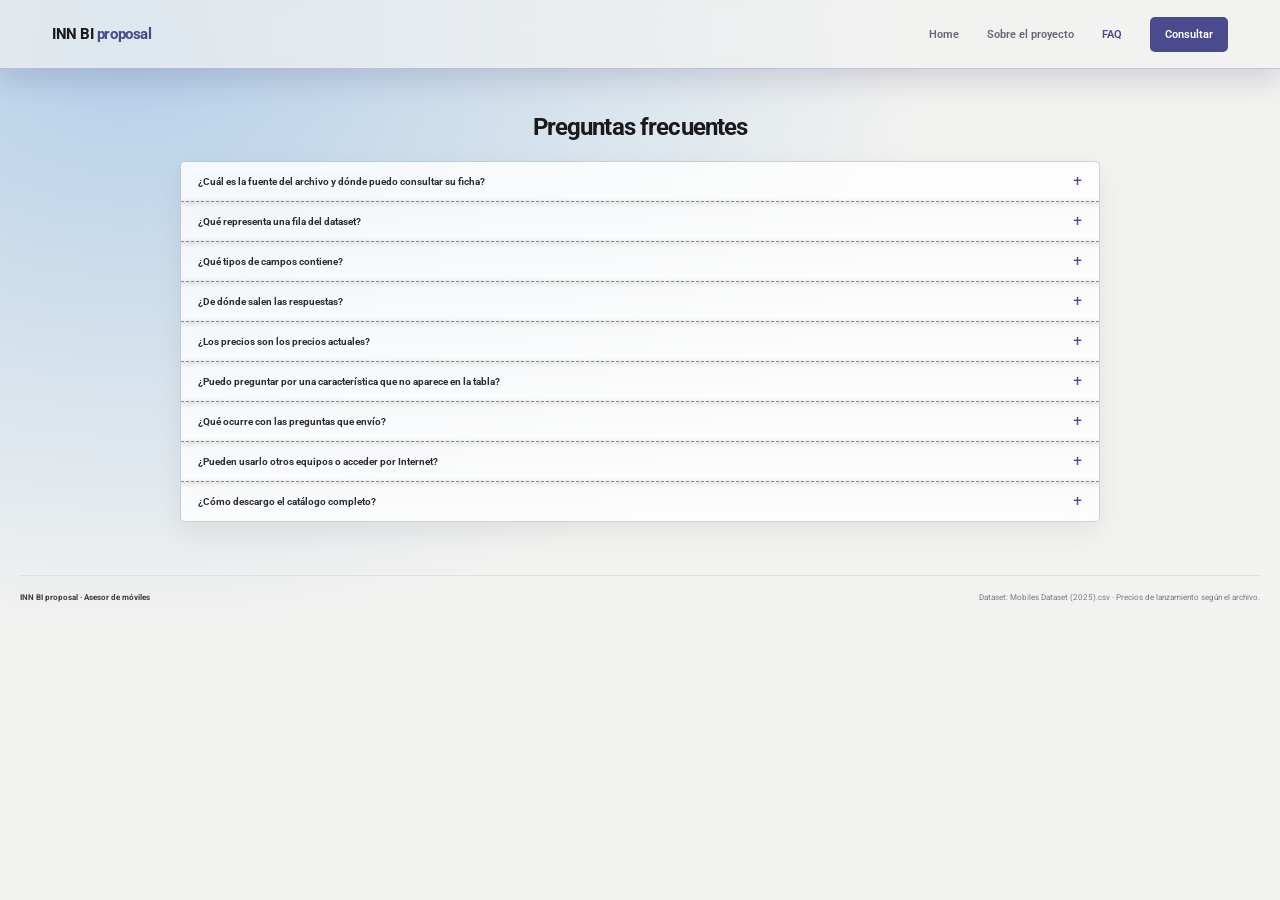
<file: faq.html>
<!doctype html>
<html lang="es">
<head>
  <meta charset="utf-8">
  <meta name="viewport" content="width=device-width, initial-scale=1">
  <meta name="theme-color" content="#f2f2f0">
  <link rel="icon" type="image/png" href="/assets/face-inn.png?v=20261030-2">
  <title>INN BI proposal · Asesor de móviles</title>
  <link rel="preconnect" href="https://fonts.googleapis.com">
  <link rel="preconnect" href="https://fonts.gstatic.com" crossorigin>
  <link href="https://fonts.googleapis.com/css2?family=Roboto:wght@400;500;600;700;800&display=swap" rel="stylesheet">
  <link rel="stylesheet" href="/site.css">
</head>
<body>
<header class="navbar">
    <div class="nav-inner">
      <a class="wordmark" href="/">INN BI <span>proposal</span></a>
      <nav class="nav-links" aria-label="Navegación principal">
        <a href="/">Home</a>
        <a href="/proyecto.html">Sobre el proyecto</a>
        <a class="active" href="/faq.html">FAQ</a>
        <a class="nav-cta" href="/#chat-panel">Consultar</a>
      </nav>
    </div>
  </header>
<main>
<section class="shell section faq-section" id="faq">
      <div class="section-heading"><div><h2>Preguntas frecuentes</h2></div></div>
      <div class="faq-list">
        <details><summary>¿Cuál es la fuente del archivo y dónde puedo consultar su ficha?</summary><p>El proyecto registra como origen la ficha de <a href="https://www.kaggle.com/datasets/ranaghulamnabi/mobile-phones-dataset" target="_blank" rel="noopener noreferrer">Mobile Phones Dataset en Kaggle</a>. La copia <code>Mobiles Dataset (2025).csv</code>, consulta la ficha para revisar sus metadatos y condiciones de reutilización.</p></details>
        <details><summary>¿Qué representa una fila del dataset?</summary><p>Una fila representa un registro de modelo o variante tal como está listado en el archivo. Distintas capacidades de almacenamiento pueden aparecer en filas separadas; por eso no equivale necesariamente a un modelo comercial único.</p></details>
        <details><summary>¿Qué tipos de campos contiene?</summary><p>Incluye identificadores de marca/modelo, medidas de peso y pantalla, memoria, resoluciones de cámara, procesador, capacidad de batería, precios de lanzamiento por cinco mercados y año. El diccionario de datos de la sección Sobre el proyecto describe tipo lógico, unidad y uso de cada columna.</p></details>
        <details><summary>¿De dónde salen las respuestas?</summary><p>El chatbot consulta <code>Mobiles Dataset (2025).csv</code>, incluido en este proyecto. La tabla de Home presenta esos mismos registros para que puedas contrastar la respuesta.</p></details>
        <details><summary>¿Los precios son los precios actuales?</summary><p>No. Las columnas contienen precios de lanzamiento en las monedas y mercados indicados. No representan necesariamente precios vigentes ni disponibilidad comercial.</p></details>
        <details><summary>¿Puedo preguntar por una característica que no aparece en la tabla?</summary><p>Sí. Si el dataset no contiene ese dato —por ejemplo, una duración de batería en horas— el agente debe indicarlo en vez de inventar una respuesta.</p></details>
        <details><summary>¿Qué ocurre con las preguntas que envío?</summary><p>El navegador las envía al servidor local y este las procesa mediante tu sesión local de Codex. El MVP no guarda conversaciones al cerrar o recargar la página. Las solicitudes de inferencia siguen el tratamiento y límites asociados a la cuenta de Codex vinculada.</p></details>
        <details><summary>¿Pueden usarlo otros equipos o acceder por Internet?</summary><p>Esta versión está enlazada a <code>127.0.0.1</code> y solo funciona en la máquina donde corre <code>server.py</code>. Para otros equipos se necesitaría una versión alojada y un mecanismo de acceso adecuado.</p></details>
        <details><summary>¿Cómo descargo el catálogo completo?</summary><p>Usa el botón “Descargar dataset” en Home. El enlace entrega la copia local del CSV sin modificarla.</p></details>
      </div>
    </section>
</main>
<footer class="shell footer"><span class="footer-brand">INN BI proposal · Asesor de móviles</span><span>Dataset: Mobiles Dataset (2025).csv · Precios de lanzamiento según el archivo.</span></footer>

</body>
</html>
</file>
<file: site.css>
:root{font-family:Inter,"Segoe UI",Arial,sans-serif;color:#1a1a1c;background:#f2f2f0;font-synthesis:none;text-rendering:optimizeLegibility;--violet:#4b4a8f;--blue:#a9c9e8;--paper:#f2f2f0;--ink:#1a1a1c;--silver:#a7a9ae;--pink:#d9b2a0;--line:#dedfdf;--muted:#70727a;--white:#fff}*{box-sizing:border-box}html{scroll-behavior:smooth;scroll-padding-top:82px}body{margin:0;min-width:340px}.shell{max-width:1240px;margin:auto;padding:0 32px}.navbar{position:sticky;top:0;z-index:10;background:#f2f2f0ed;backdrop-filter:blur(16px);border-bottom:1px solid #dedfdfb8}.nav-inner{max-width:1240px;margin:auto;height:68px;padding:0 32px;display:flex;align-items:center;justify-content:space-between}.wordmark{font-size:15px;font-weight:750;letter-spacing:-.45px;text-decoration:none;color:var(--ink)}.wordmark span{color:var(--violet)}.nav-links{display:flex;align-items:center;gap:28px}.nav-links a{color:#666873;text-decoration:none;font-size:11px;font-weight:600;transition:color .18s}.nav-links a:hover,.nav-links a.active{color:var(--violet)}.nav-cta,.button{display:inline-flex;align-items:center;justify-content:center;gap:8px;text-decoration:none;border:1px solid transparent;border-radius:6px;padding:10px 14px;font-size:10px;font-weight:650;cursor:pointer;transition:transform .18s,background .18s}.nav-cta,.button.primary{background:var(--violet);color:#fff !important}.nav-cta:hover,.button.primary:hover{background:#39386f;transform:translateY(-1px)}.button.secondary{border-color:#c8c9d4;background:#fff;color:var(--violet)}.button.secondary:hover{background:#f5f5fb}.hero{padding:38px 0 25px}.hero-card{position:relative;overflow:hidden;min-height:315px;border-radius:9px;background:var(--violet);color:#fff;display:flex;align-items:center;padding:35px 42px}.hero-card:after{content:"";position:absolute;width:470px;height:470px;border-radius:50%;right:90px;top:-250px;background:#7776b544}.hero-copy{position:relative;z-index:2;max-width:580px}.hero-tag,.section-kicker{font-size:9px;font-weight:750;letter-spacing:1.5px;text-transform:uppercase}.hero-tag{color:#c4d9f1}.hero h1{font-size:39px;line-height:1.08;letter-spacing:-1.8px;margin:14px 0 11px;max-width:520px}.hero p{max-width:440px;font-size:12px;line-height:1.7;color:#e1e3f0;margin:0}.hero-actions{display:flex;gap:9px;margin-top:19px}.hero .button.primary{background:#a9c9e8;color:#202139}.hero .button.primary:hover{background:#c1d9ef}.hero .button.secondary{background:transparent;border-color:#b2b2d1;color:white}.hero .button.secondary:hover{background:#ffffff16}.hero-art{position:absolute;z-index:1;right:35px;bottom:-36px;width:350px;height:350px;object-fit:contain;filter:drop-shadow(0 14px 22px #13132f42)}.section{padding:37px 0 18px}.section-heading{display:flex;justify-content:space-between;align-items:end;margin-bottom:15px;gap:20px}.section-kicker{color:var(--violet)}.section-heading h2{font-size:24px;letter-spacing:-.85px;margin:7px 0 5px}.section-heading p{font-size:11px;color:var(--muted);line-height:1.6;margin:0}.section-note{font-size:9px;color:var(--muted);text-align:right}.status-line{font-size:9px;color:#70796f;margin:0 0 9px}.status-line.error{color:#9b5144}.work-grid{display:grid;grid-template-columns:minmax(0,1.02fr) minmax(0,.98fr);gap:13px;align-items:stretch}.card{background:var(--white);border:1px solid var(--line);border-radius:10px;overflow:hidden;box-shadow:0 5px 18px #1a1a1c08}.chat-card{display:flex;flex-direction:column;min-height:590px}.card-head{height:59px;flex:none;display:flex;align-items:center;gap:10px;padding:0 15px;border-bottom:1px solid #ececee}.agent-icon{width:30px;height:30px;border-radius:9px;background:#efeff8;color:var(--violet);display:grid;place-items:center;font-size:15px}.head-title{font-size:11px;font-weight:700}.head-sub{font-size:9px;color:#858791;margin-top:3px}.connection{margin-left:auto;display:flex;align-items:center;gap:5px;font-size:8px;color:#69776c}.connection i{width:6px;height:6px;background:#6eaa7d;border-radius:50%}.new-chat{margin-left:10px;border:1px solid #e4e4e8;background:#fff;border-radius:5px;padding:6px 8px;color:#666875;font-size:9px;cursor:pointer}.messages{flex:1;min-height:280px;max-height:430px;overflow:auto;padding:16px 14px}.message{display:flex;align-items:flex-start;gap:8px;margin-bottom:14px}.message.user{justify-content:flex-end}.message-icon{width:23px;height:23px;flex:none;border-radius:7px;background:#efeff8;color:var(--violet);display:grid;place-items:center;font-size:11px}.message.user .message-icon{order:2;background:#e8eff5;color:#586c7f}.message-body{max-width:89%;min-width:0}.message.user .message-body{display:flex;flex-direction:column;align-items:flex-end}.meta{font-size:9px;font-weight:650;color:#687078;margin-bottom:5px}.bubble{white-space:pre-wrap;overflow-wrap:anywhere;font-size:10px;line-height:1.7;padding:9px 10px;border:1px solid #ececef;border-radius:2px 8px 8px;background:#f8f8f8;color:#373941}.bubble strong{color:#252448}.bubble code{background:#ececf3;padding:1px 4px;border-radius:3px}.message.user .bubble{background:#f0f4f8;border-color:#e5ebf0}.suggestions{display:flex;flex-wrap:wrap;gap:5px;margin-top:9px}.suggestions button{border:1px solid #e0e0e8;background:#fff;border-radius:14px;color:#5d5e70;padding:6px 8px;font-size:8px;cursor:pointer}.suggestions button:hover{border-color:#9796be;color:var(--violet)}.thinking{font-size:9px;color:#717786;padding:7px 30px}.composer{flex:none;margin:0 11px 11px;border:1px solid #e1e2e6;border-radius:7px;padding:8px 9px}.composer:focus-within{border-color:#9594bc;box-shadow:0 0 0 2px #4b4a8f12}.composer textarea{display:block;width:100%;resize:none;max-height:90px;min-height:24px;border:0;outline:0;font:inherit;font-size:10px;line-height:1.5;background:transparent}.composer textarea::placeholder{color:#9b9da4}.compose-bottom{display:flex;align-items:center;justify-content:space-between;color:#93959c;font-size:8px;margin-top:5px}.send{width:25px;height:25px;border:0;border-radius:6px;background:var(--violet);color:#fff;font-size:16px;cursor:pointer}.send:disabled{opacity:.5}.catalog-card{display:flex;flex-direction:column;min-height:590px}.catalog-head{padding:14px 14px 10px;display:flex;align-items:center;justify-content:space-between}.catalog-head h3{font-size:12px;letter-spacing:-.2px;margin:0 0 4px}.catalog-head p{font-size:8px;color:var(--muted);margin:0}.count{text-align:right;font-size:8px;color:var(--muted)}.count b{display:block;font-size:17px;color:var(--violet)}.filters{display:flex;gap:6px;padding:0 11px 9px}.filters input,.filters select{height:28px;border:1px solid #e5e6e8;border-radius:5px;padding:0 7px;font-size:8px;min-width:0;background:#fff}.filters input{flex:1}.table-wrap{overflow:auto;max-height:425px;border-top:1px solid #ececee;flex:1}.table-wrap table{border-collapse:collapse;min-width:100%;width:max-content;font-size:8px}.table-wrap th{position:sticky;top:0;background:#f5f5f7;color:#666875;text-align:left;white-space:nowrap;padding:8px 9px;border-bottom:1px solid #e6e6e9}.table-wrap td{white-space:nowrap;padding:7px 9px;border-bottom:1px solid #f0f0f2;color:#555761}.table-wrap td:first-child{font-weight:650;color:#30313a}.table-wrap tr:hover td{background:#fafafd}.table-bottom{display:flex;justify-content:space-between;align-items:center;padding:8px 11px;font-size:8px;color:#81838b}.pager{display:flex;align-items:center;gap:6px}.pager button{width:22px;height:22px;border:1px solid #e2e3e6;border-radius:5px;background:#fff;cursor:pointer}.pager button:disabled{opacity:.4}.empty{padding:22px;text-align:center;color:#858791}.download-strip{margin-top:10px;background:#e8e9f1;border-radius:7px;padding:11px 13px;display:flex;align-items:center;justify-content:space-between;gap:12px}.download-strip p{margin:0;color:#55566b;font-size:9px;line-height:1.5}.download-strip a{flex:none;color:var(--violet);font-size:9px;font-weight:700;text-decoration:none}.download-strip a:hover{text-decoration:underline}.about-grid{display:grid;grid-template-columns:1fr .8fr;gap:13px}.about-panel{background:#fff;border:1px solid var(--line);border-radius:10px;padding:19px}.about-panel h3{font-size:14px;letter-spacing:-.35px;margin:0 0 8px}.about-panel>p{font-size:10px;line-height:1.7;color:#676972;margin:0 0 12px}.feature-list{display:grid;grid-template-columns:1fr 1fr;gap:8px;margin-top:15px}.feature{border:1px solid #e8e8ec;border-radius:7px;padding:10px}.feature .num{font-size:8px;color:var(--violet);font-weight:750;letter-spacing:.7px}.feature b{display:block;font-size:10px;margin:5px 0 3px}.feature span{font-size:8px;line-height:1.5;color:#757781}.brand-panel{background:#e9eaf3;position:relative;min-height:180px;display:flex;flex-direction:column;justify-content:space-between;overflow:hidden}.brand-panel .brand-label{font-size:8px;font-weight:700;letter-spacing:1px;text-transform:uppercase;color:#696a84}.samsung-logo{max-width:210px;width:65%;height:auto;object-fit:contain;align-self:flex-start;mix-blend-mode:multiply}.brand-panel p{font-size:9px;line-height:1.5;color:#626478;max-width:270px;margin:13px 0 0}.schema-title{font-size:13px;letter-spacing:-.3px;margin:18px 0 9px}.schema-grid{display:grid;grid-template-columns:repeat(3,1fr);gap:7px}.schema-item{background:#fff;border:1px solid #e7e7ea;border-radius:6px;padding:9px}.schema-item b{font-size:8px;display:block;color:#373844;margin-bottom:4px}.schema-item span{font-size:8px;line-height:1.5;color:#777983}.examples{display:grid;grid-template-columns:repeat(3,1fr);gap:8px;margin-top:14px}.example{min-height:78px;text-align:left;background:#fff;border:1px solid #e2e2e6;border-radius:7px;padding:11px;color:#3c3d48;font-size:9px;line-height:1.5;cursor:pointer;transition:transform .16s,border-color .16s}.example:hover{transform:translateY(-2px);border-color:#aaa9ca}.example span{display:block;color:var(--violet);font-size:8px;font-weight:750;letter-spacing:.6px;margin-bottom:5px}.faq-list{border-top:1px solid #dedfe2}.faq-list details{border-bottom:1px solid #dedfe2;padding:14px 3px}.faq-list summary{list-style:none;cursor:pointer;font-size:10px;font-weight:650;display:flex;justify-content:space-between;gap:16px}.faq-list summary::-webkit-details-marker{display:none}.faq-list summary:after{content:"+";font-size:16px;font-weight:400;color:var(--violet);line-height:10px}.faq-list details[open] summary:after{content:"−"}.faq-list details p{font-size:9px;line-height:1.7;color:#6b6d75;max-width:760px;margin:9px 25px 0 0}.footer{border-top:1px solid #dedfe2;margin-top:35px;padding:17px 0 24px;display:flex;justify-content:space-between;gap:20px;color:#797b83;font-size:8px}.footer-brand{font-weight:750;color:#42434a}.toast{position:fixed;bottom:18px;left:50%;transform:translate(-50%,10px);opacity:0;transition:.2s;background:#24243c;color:#fff;padding:9px 13px;border-radius:7px;font-size:10px;z-index:20}.toast.show{opacity:1;transform:translate(-50%,0)}
    @media(max-width:900px){.shell,.nav-inner{padding-left:22px;padding-right:22px}.hero-art{right:10px;width:300px;height:300px}.hero-copy{max-width:58%}.hero h1{font-size:34px}.work-grid{grid-template-columns:1fr}.chat-card,.catalog-card{min-height:0}.messages{height:290px;flex:none}.table-wrap{max-height:380px;min-height:310px}.catalog-card{min-height:440px}}
    @media(max-width:620px){html{scroll-padding-top:72px}.shell,.nav-inner{padding-left:14px;padding-right:14px}.nav-inner{height:58px}.wordmark{font-size:13px}.nav-links{gap:13px}.nav-links a{font-size:9px}.nav-cta{padding:8px 9px;font-size:9px}.hero{padding-top:20px}.hero-card{min-height:365px;align-items:flex-start;padding:25px 21px}.hero-copy{max-width:100%}.hero h1{font-size:29px;max-width:370px}.hero p{max-width:310px;font-size:10px}.hero-art{width:218px;height:218px;right:5px;bottom:-45px;opacity:.9}.hero-actions{position:relative;z-index:3;flex-wrap:wrap}.section{padding-top:27px}.section-heading{align-items:flex-start;flex-direction:column;gap:4px}.section-heading h2{font-size:21px}.section-note{text-align:left}.about-grid{grid-template-columns:1fr}.brand-panel{min-height:155px}.samsung-logo{width:190px}.schema-grid{grid-template-columns:repeat(2,1fr)}.examples{grid-template-columns:1fr}.example{min-height:0}.download-strip{align-items:flex-start;flex-direction:column}.footer{flex-direction:column}.new-chat{margin-left:auto}.connection{display:none}}
    @media(max-width:400px){.nav-links{gap:9px}.nav-links a{font-size:8px}.nav-cta{font-size:8px;padding:7px}.hero h1{font-size:26px}.hero-art{width:190px;height:190px}.feature-list{grid-template-columns:1fr}}
    .section-kicker:before{content:"";display:inline-block;width:6px;height:6px;margin:0 7px 1px 0;border-radius:50%;background:var(--pink)}
    :root{font-family:"Manrope","Segoe UI",Arial,sans-serif}
    body{background:radial-gradient(ellipse at 7% 4%,rgba(169,201,232,.72),transparent 31%),radial-gradient(ellipse at 93% 30%,rgba(217,178,160,.53),transparent 29%),radial-gradient(ellipse at 50% 86%,rgba(75,74,143,.23),transparent 37%),linear-gradient(132deg,#e2e0f1 0%,#f2eae7 48%,#dce9f4 100%);background-attachment:fixed}
    h1,h2,h3,.wordmark,.head-title,.catalog-head h3,.faq-list summary,.project-stat b,.process-card .num,.schema-title{font-family:"Sora","Manrope",sans-serif}
    .navbar{background:rgba(242,242,240,.76);box-shadow:0 7px 25px rgba(26,26,28,.12);border-bottom:1px solid rgba(167,169,174,.35)}
    .hero-card{background:linear-gradient(118deg,rgba(75,74,143,.97),rgba(75,74,143,.9) 61%,rgba(89,111,166,.87));box-shadow:0 17px 45px rgba(75,74,143,.17)}
    .chat-card{background:rgba(255,255,255,.58);backdrop-filter:blur(24px) saturate(155%);-webkit-backdrop-filter:blur(24px) saturate(155%);border-color:rgba(255,255,255,.82)}
    .chat-card .card-head{background:rgba(255, 255, 255, 0.9);border-bottom-color:rgba(255,255,255,.58)}
    .chat-card .bubble{background:rgba(255,255,255,.88);color:#1a1a1c;border-color:rgba(167,169,174,.32)}
    .chat-card .message.user .bubble{background:rgba(169,201,232,.56);color:#17191d;border-color:rgba(75,74,143,.13)}
    .chat-card .composer{background:rgba(255,255,255,.78);border-color:rgba(167,169,174,.48)}
    .chat-card .composer textarea{color:#1a1a1c}
    .catalog-card,.about-panel,.faq-list details{background:rgba(255,255,255,.79);backdrop-filter:blur(15px);-webkit-backdrop-filter:blur(15px);    border-color: #8583ec !important;
    border-width: 2px;
    box-shadow: #777 0px 2px 5px;}
    .project-section .section-heading,.faq-section .section-heading{justify-content:center;text-align:center}
    .project-section .section-heading p,.faq-section .section-heading p{max-width:660px;margin-left:auto;margin-right:auto}
    .project-overview{max-width:940px;margin:0 auto 17px;text-align:center}
    .project-overview>p{max-width:780px;margin:0 auto 10px;font-size:11px;line-height:1.8;color:#555761}
    .project-source{display:flex;align-items:center;justify-content:center;gap:9px;flex-wrap:wrap;font-size:9px;color:#61636d;margin-top:16px}
    .project-source a{color:var(--violet);font-weight:700;text-decoration:none;border-bottom:1px solid rgba(75,74,143,.35)}
    .project-source a:hover{border-bottom-color:var(--violet)}
    .project-stats{max-width:940px;margin:16px auto 21px;display:grid;grid-template-columns:repeat(5,1fr);gap:8px}
    .project-stat{padding:12px 8px;border:1px solid rgba(167,169,174,.36);border-radius:8px;background:rgba(255,255,255,.58);text-align:center}
    .project-stat span{display:block;font-size:8px;letter-spacing:.7px;text-transform:uppercase;color:#70727a;margin-bottom:6px}
    .project-stat b{display:block;font:600 15px "Space Grotesk",sans-serif;color:var(--violet)}
    .process-grid{display:grid;grid-template-columns:repeat(2,1fr);gap:10px;max-width:940px;margin:0 auto 22px}
    .process-card{padding:15px 16px;border:1px solid rgba(167,169,174,.36);border-radius:8px;background:rgba(255,255,255,.7);text-align:center}
    .process-card .num{color:var(--violet);font:600 10px "Space Grotesk",sans-serif;letter-spacing:1px}
    .process-card h3{font-size:13px;margin:7px 0 5px}
    .process-card p{font-size:9px;line-height:1.7;color:#62646d;margin:0}
    .source-detail{max-width:940px;margin:0 auto 22px;padding:14px;border-radius:8px;background:rgba(75,74,143,.08);font-size:9px;line-height:1.7;color:#55566a;text-align:center}
    .schema-title{text-align:center;font:600 18px "Space Grotesk",sans-serif;letter-spacing:-.4px;margin:22px 0 11px}
    .schema-caption{text-align:center;font-size:9px;color:#70727a;margin:-4px 0 12px}
    .schema-table-wrap{max-width:1100px;margin:0 auto;border:1px solid rgba(167,169,174,.4);border-radius:8px;overflow:auto;background:rgba(255,255,255,.8);backdrop-filter:blur(15px)}
    .schema-table{border-collapse:collapse;width:100%;min-width:760px;text-align:left;font-size:9px}
    .schema-table th{position:sticky;top:0;background:rgba(75,74,143,.94);color:white;font:600 9px "DM Sans",sans-serif;letter-spacing:.2px;text-align:left;padding:10px 11px}
    .schema-table td{padding:9px 11px;border-bottom:1px solid rgba(167,169,174,.23);vertical-align:top;line-height:1.55;color:#51535b}
    .schema-table tr:last-child td{border-bottom:0}.schema-table td:first-child{font-weight:700;color:#292a32;white-space:nowrap}.schema-table td:nth-child(2){color:#4b4a8f;font-weight:600;white-space:nowrap}.schema-table td:nth-child(3){white-space:nowrap}
    code{font-family:ui-monospace,SFMono-Regular,Consolas,monospace;background:rgba(75,74,143,.08);color:#39386f;padding:1px 4px;border-radius:3px;font-size:.94em}
    .examples{display:flex;flex-wrap:wrap;justify-content:center;gap:8px;margin:13px auto 0;max-width:980px}
    .example{min-height:0;display:inline-flex;align-items:center;gap:8px;border-radius:999px;padding:9px 13px;background:rgba(255,255,255,.68);border-color:rgba(75,74,143,.23);box-shadow:0 3px 10px rgba(75,74,143,.06)}
    .example span{display:inline;color:var(--violet);margin:0;font-size:7px;letter-spacing:.7px}
    .faq-list{max-width:920px;margin:auto;border:1px solid rgba(167,169,174,.36);border-radius:9px;overflow:hidden;background:rgba(255,255,255,.53);box-shadow:0 10px 28px rgba(26,26,28,.07)}
    .faq-list details{padding:14px 17px;background:rgba(255,255,255,.64);border-bottom:1px solid rgba(167,169,174,.25)}
    .faq-list details:last-child{border-bottom:0}.faq-list summary{color:#292a32}.faq-list details p{max-width:none;color:#555761;line-height:1.75}
    @media(max-width:620px){.project-stats{grid-template-columns:repeat(2,1fr)}.project-stats .project-stat:last-child{grid-column:1/-1}.process-grid{grid-template-columns:1fr}.schema-table{min-width:700px}.project-overview>p{font-size:10px}.project-stat b{font-size:13px}}
  
.agent-icon{background-image:url('/assets/face-inn.png?v=20261030-2');background-size:cover;background-position:center;color:transparent}.message.assistant .message-icon{background-image:url('/assets/face-inn.png?v=20261030-2');background-size:cover;background-position:center;color:transparent}.agent-icon img,.message-icon img{display:block;width:100%;height:100%;object-fit:cover;border-radius:inherit}

/* Stronger palette, expressive contours and refreshed typography */
.navbar{background:rgba(242,242,240,.68);border-bottom:1px solid rgba(75,74,143,.28);box-shadow:0 10px 30px rgba(39,37,83,.17)}
.card,.about-panel,.faq-list,.project-stat,.process-card,.schema-item,.example{border-color:rgba(75,74,143,.24);border-radius:5px}
.chat-card{border-color: #8583ec;border-width: 2px; box-shadow: #777 0px 2px 5px;}
.chat-card .card-head{border-bottom:1px rgba(75,74,143,.25);border-radius:5px}
.chat-card .bubble{border-color:rgba(75,74,143,.2);border-radius:5px}
.chat-card .message.user .bubble{border-color:rgba(75,74,143,.28);border-radius:5px}
.chat-card .composer{border-radius:5pxx}
.project-stat,.process-card,.schema-item,.example{transition:border-color .18s,box-shadow .18s,transform .18s}
.project-stat:hover,.process-card:hover,.schema-item:hover,.example:hover{border-color:rgba(75,74,143,.52);box-shadow:0 8px 22px rgba(75,74,143,.12)}
.faq-list details{border-bottom:1px dashed rgba(75,74,143,.2)}
.button,.nav-cta,.new-chat,.suggestions button{border-radius:5px}
button:focus-visible,a:focus-visible,summary:focus-visible{outline:3px solid rgba(75,74,143,.55);outline-offset:3px}
.process-timeline{counter-reset:timeline-step;display:grid;grid-template-columns:repeat(4,minmax(0,1fr));gap:12px;max-width:1040px;margin:0 auto 24px;position:relative;align-items:stretch}
.process-timeline:before{content:"";position:absolute;top:19px;left:12.5%;right:12.5%;height:2px;background:linear-gradient(90deg,rgba(75,74,143,.35),rgba(169,201,232,.9),rgba(217,178,160,.8));z-index:0}
.process-timeline .process-card{counter-increment:timeline-step;position:relative;z-index:1;padding:48px 14px 16px;text-align:left;background:rgba(255,255,255,.78)}
.process-timeline .process-card .num{position:absolute;top:0;padding: 10px;;left:50%;transform:translateX(-50%);width:40px;height:40px;display:grid;place-items:center;border:4px solid #f1edf4;border-radius:50%;background:var(--violet);color:#fff;font:700 0/1 "Sora",sans-serif;letter-spacing:0;box-shadow:0 0 0 1px rgba(75,74,143,.35)}
.process-timeline .process-card .num:before{content:counter(timeline-step,decimal-leading-zero);font-size:12px}
.process-timeline .process-card h3{margin:0 0 8px;font-size:12px;line-height:1.45}
.process-timeline .process-card p{font-size:9px;line-height:1.7}
@media(max-width:900px){.process-timeline{grid-template-columns:1fr;gap:12px;padding-left:0}.process-timeline:before{top:18px;bottom:18px;left:19px;right:auto;width:2px;height:auto;background:linear-gradient(180deg,rgba(75,74,143,.4),rgba(169,201,232,.9),rgba(217,178,160,.8))}.process-timeline .process-card{min-height:unset;padding:15px 16px 15px 58px}.process-timeline .process-card .num{top:14px;left:0;transform:none}}
/* Replace the compact four-column timeline with a clear vertical process path. */
.process-timeline{grid-template-columns:1fr;gap:12px;max-width:900px;padding-left:58px;margin:0 auto 24px;counter-reset:timeline-step}
.process-timeline:before{top:20px;bottom:20px;left:19px;right:auto;width:2px;height:auto;background:linear-gradient(180deg,#4b4a8f 0%,#a9c9e8 52%,#d9b2a0 100%);z-index:0}
.process-timeline .process-card{counter-increment:timeline-step;min-height:unset;padding:17px 20px;text-align:left;background:rgba(255,255,255,.88);z-index:1}
.process-timeline .process-card .num{top:18px;left:-58px;transform:none;width:40px;height:40px;border:4px solid #f2f2f0;background:#4b4a8f;color:#fff;font:700 0/1 "Sora",sans-serif;box-shadow:0 0 0 1px rgba(75,74,143,.28),0 4px 12px rgba(26,26,28,.12)}
.process-timeline .process-card .num:before{content:counter(timeline-step,decimal-leading-zero);font-size:12px}
.process-timeline .process-card h3{margin:0 0 7px;font-size:13px}
.process-timeline .process-card p{font-size:10px;line-height:1.7}
@media(max-width:620px){.process-timeline{padding-left:48px;gap:10px}.process-timeline:before{left:15px}.process-timeline .process-card{padding:14px 15px}.process-timeline .process-card .num{left:-48px;width:34px;height:34px;top:15px}.process-timeline .process-card .num:before{font-size:10px}.process-timeline .process-card p{font-size:9px}}
/* SamsungOne when installed; Roboto is the consistent web fallback. */
:root{font-family:"SamsungOne","Samsung Sans","One UI Sans","Roboto","Segoe UI",Arial,sans-serif}
body,button,input,select,textarea{font-family:"SamsungOne","Samsung Sans","One UI Sans","Roboto","Segoe UI",Arial,sans-serif}
h1,h2,h3,.wordmark,.head-title,.catalog-head h3,.faq-list summary,.project-stat b,.process-card .num,.schema-title{font-family:"SamsungOne","Samsung Sans","One UI Sans","Roboto","Segoe UI",Arial,sans-serif}

/* Slightly richer ambient colors with a slow, low-motion drift. */
body{background-image:radial-gradient(ellipse at 7% 4%,rgba(169,201,232,.84),transparent 34%);background-size:140% 140%,140% 140%,140% 140%,100% 100%;background-position:0% 0%,100% 15%,50% 100%,0 0;background-attachment:fixed;animation:ambient-drift 28s ease-in-out infinite alternate}
@keyframes ambient-drift{from{background-position:0% 0%,100% 15%,50% 100%,0 0}to{background-position:12% 8%,86% 28%,58% 82%,0 0}}
@media(prefers-reduced-motion:reduce){body{animation:none;background-position:0% 0%,100% 15%,50% 100%,0 0}}
</file>
